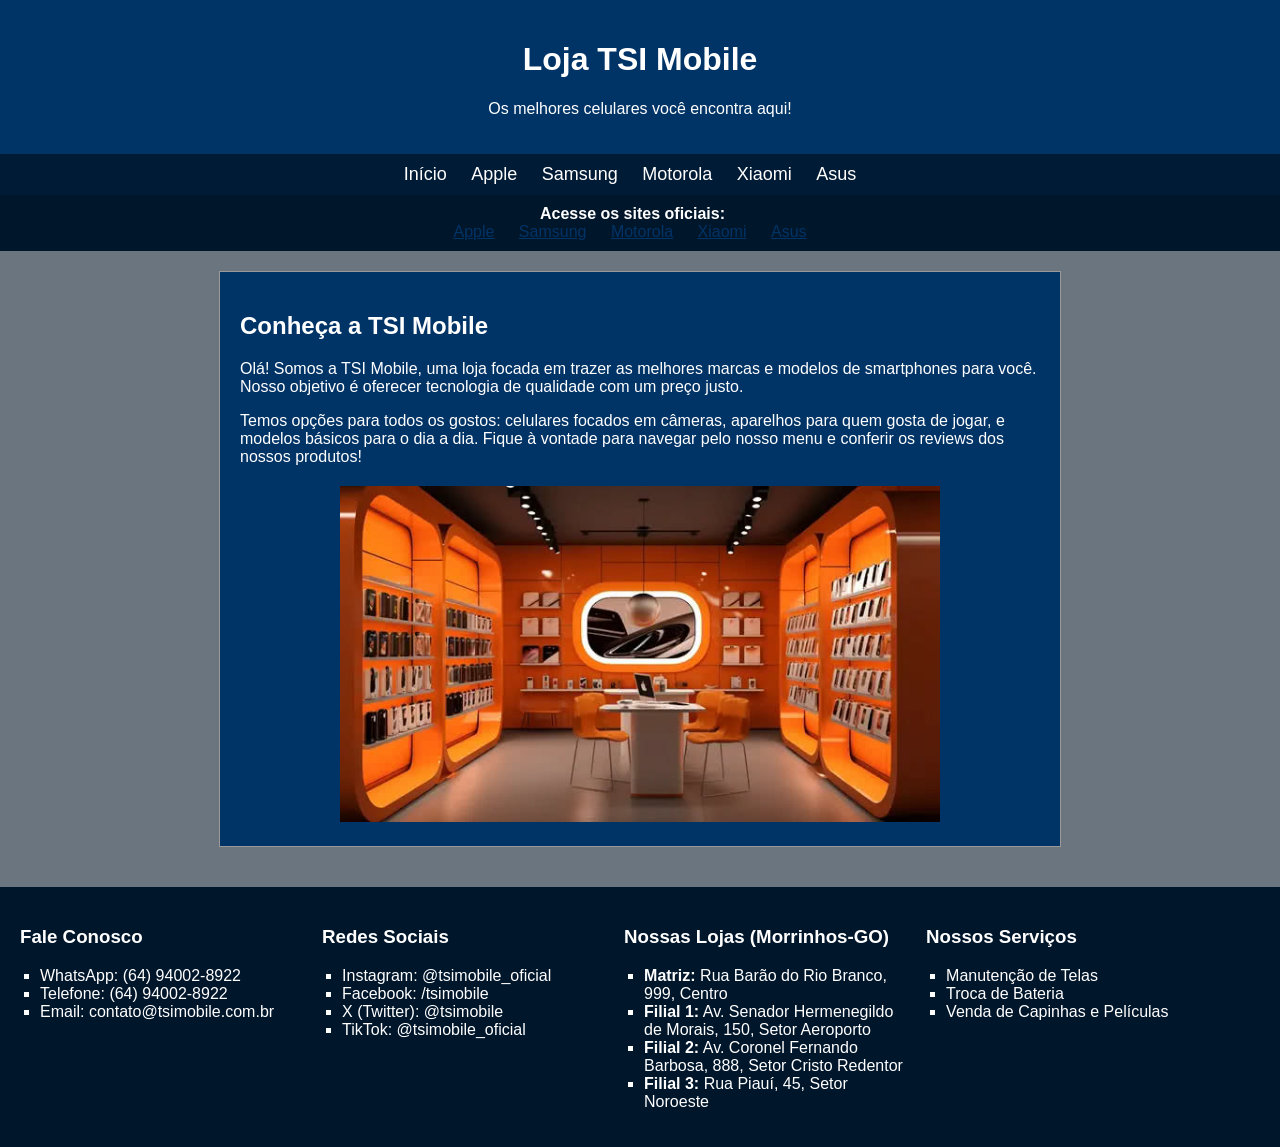
<file: index.html>
<!DOCTYPE html>
<html lang="pt-br">
<head>
    <meta charset="UTF-8">
    <title>TSI Mobile - Início</title>
    <link rel="stylesheet" href="css/style.css">

</head>
<body>

    <header>
        <h1>Loja TSI Mobile</h1>
        <p>Os melhores celulares você encontra aqui!</p>
    </header>

    <nav class="menu-principal">
        <ul>
            <li><a href="index.html">Início</a></li>
            <li><a href="pages/apple.html">Apple</a></li>
            <li><a href="pages/samsung.html">Samsung</a></li>
            <li><a href="pages/motorola.html">Motorola</a></li>
            <li><a href="pages/xiaomi.html">Xiaomi</a></li>
            <li><a href="pages/asus.html">Asus</a></li>
        </ul>
    </nav>

    <nav class="menu-marcas">
        <p>Acesse os sites oficiais:</p>
        <ul>
            <li><a href="https://www.apple.com/br/" target="_blank">Apple</a></li>
            <li><a href="https://www.samsung.com/br/" target="_blank">Samsung</a></li>
            <li><a href="https://www.motorola.com.br/" target="_blank">Motorola</a></li>
            <li><a href="https://www.mi.com/br/" target="_blank">Xiaomi</a></li>
            <li><a href="https://www.asus.com/br/" target="_blank">Asus</a></li>
        </ul>
    </nav>

    <main>
        <h2>Conheça a TSI Mobile</h2>
        <p>Olá! Somos a TSI Mobile, uma loja focada em trazer as melhores marcas e modelos de smartphones para você. Nosso objetivo é oferecer tecnologia de qualidade com um preço justo.</p>
        <p>Temos opções para todos os gostos: celulares focados em câmeras, aparelhos para quem gosta de jogar, e modelos básicos para o dia a dia. Fique à vontade para navegar pelo nosso menu e conferir os reviews dos nossos produtos!</p>
        
        <div class="imagem-loja">
            <img src="images/loja.jpg" alt="Foto da frente da nossa loja" width="600">
        </div>
    </main>

<footer>
        <div class="coluna-rodape">
            <h3>Fale Conosco</h3>
            <ul>
                <li>WhatsApp: (64) 94002-8922</li>
                <li>Telefone: (64) 94002-8922</li>
                <li>Email: contato@tsimobile.com.br</li>
            </ul>
        </div>
        <div class="coluna-rodape">
            <h3>Redes Sociais</h3>
            <ul>
                <li><a href="#">Instagram: @tsimobile_oficial</a></li>
                <li><a href="#">Facebook: /tsimobile</a></li>
                <li><a href="#">X (Twitter): @tsimobile</a></li>
                <li><a href="#">TikTok: @tsimobile_oficial</a></li>
            </ul>
        </div>
        <div class="coluna-rodape">
            <h3>Nossas Lojas (Morrinhos-GO)</h3>
            <ul>
                <li><strong>Matriz:</strong> Rua Barão do Rio Branco, 999, Centro</li>
                <li><strong>Filial 1:</strong> Av. Senador Hermenegildo de Morais, 150, Setor Aeroporto</li>
                <li><strong>Filial 2:</strong> Av. Coronel Fernando Barbosa, 888, Setor Cristo Redentor</li>
                <li><strong>Filial 3:</strong> Rua Piauí, 45, Setor Noroeste</li>
            </ul>
        </div>
        <div class="coluna-rodape">
            <h3>Nossos Serviços</h3>
            <ul>
                <li><a href="#">Manutenção de Telas</a></li>
                <li><a href="#">Troca de Bateria</a></li>
                <li><a href="#">Venda de Capinhas e Películas</a></li>
            </ul>
        </div>
    </footer>

</body>
</html>
</file>
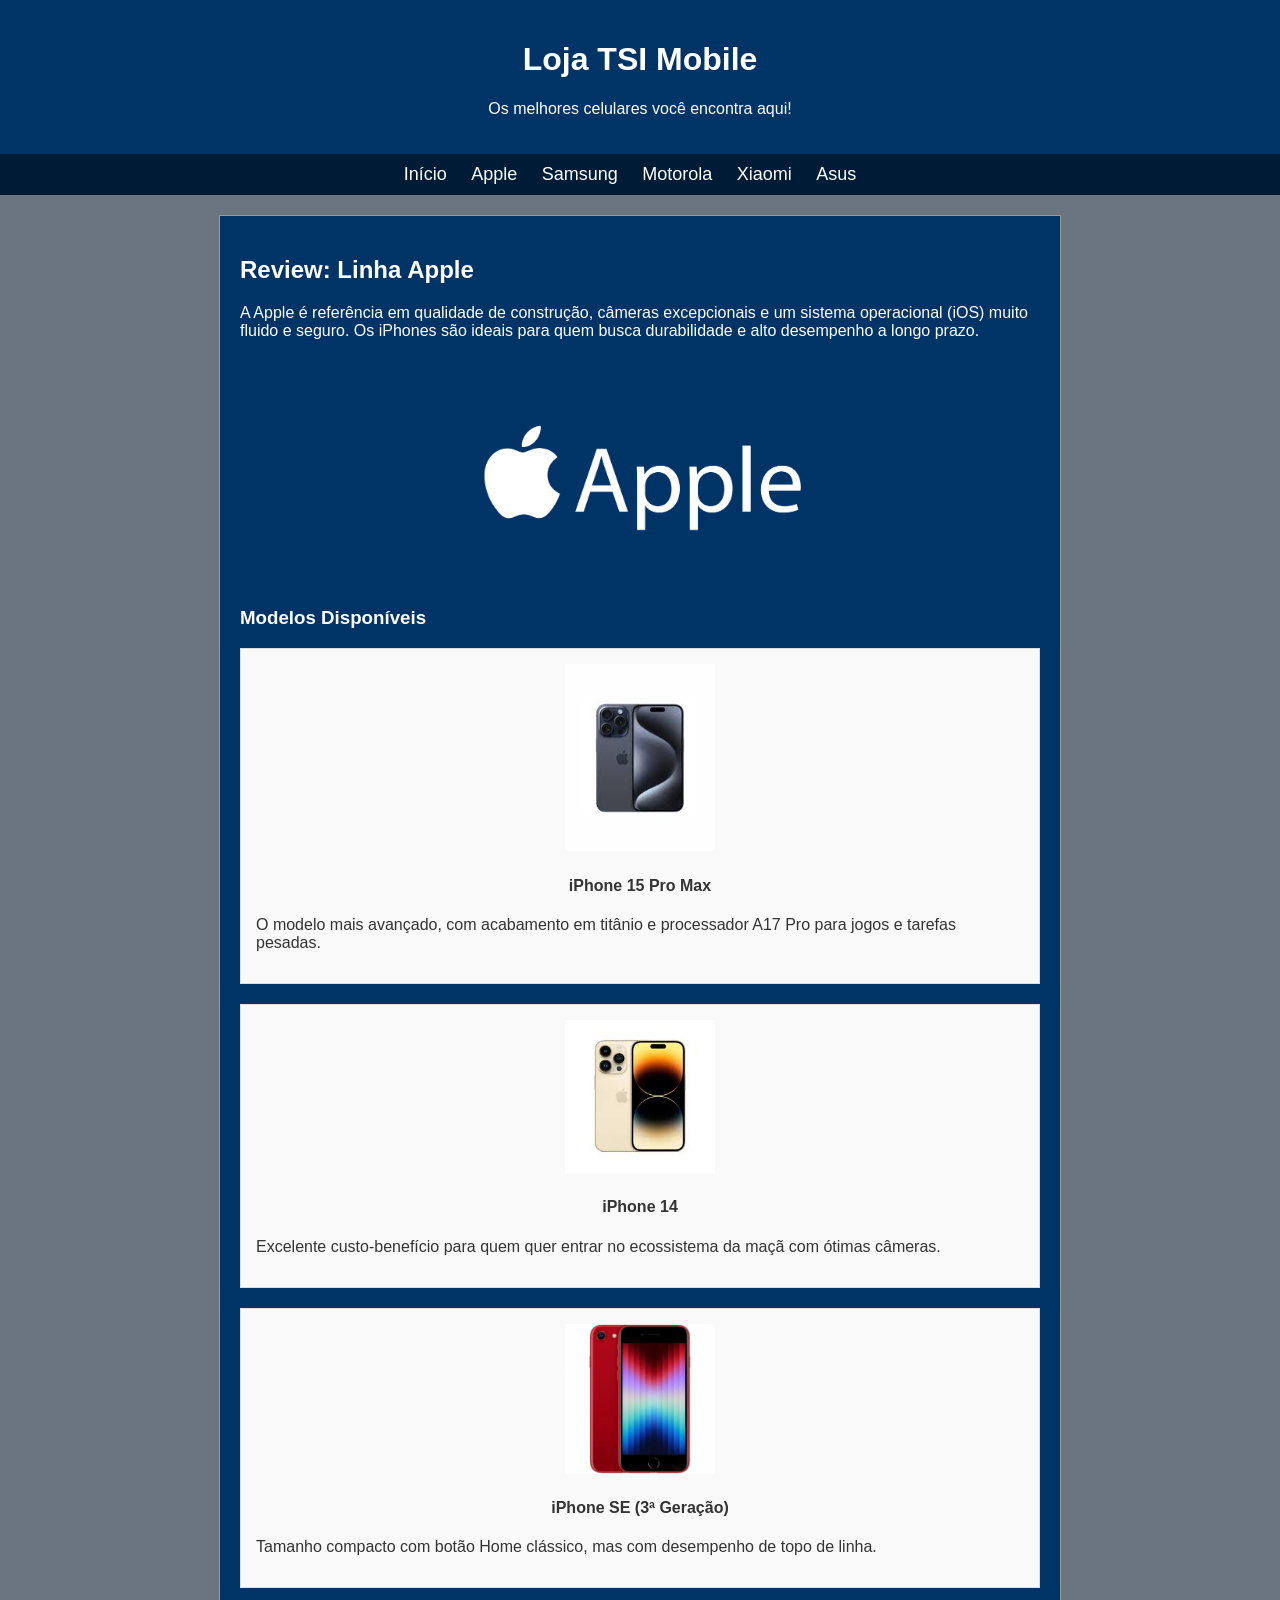
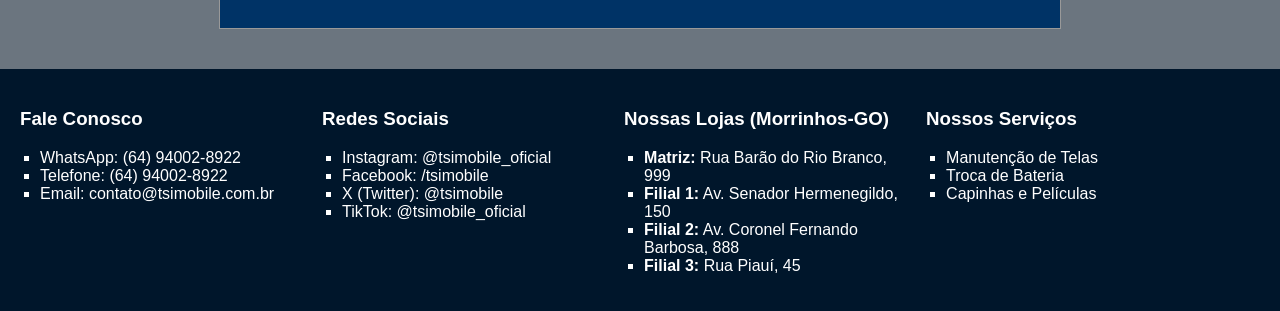
<file: pages/apple.html>
<!DOCTYPE html>
<html lang="pt-br">
<head>
    <meta charset="UTF-8">
    <title>TSI Mobile - Apple</title>
    <!-- O ../ faz o arquivo sair da pasta pages para achar a pasta css -->
    <link rel="stylesheet" href="../css/style.css">
</head>
<body>

    <header>
        <h1>Loja TSI Mobile</h1>
        <p>Os melhores celulares você encontra aqui!</p>
    </header>

    <nav class="menu-principal">
        <ul>
            <li><a href="../index.html">Início</a></li>
            <li><a href="apple.html">Apple</a></li>
            <li><a href="samsung.html">Samsung</a></li>
            <li><a href="motorola.html">Motorola</a></li>
            <li><a href="xiaomi.html">Xiaomi</a></li>
            <li><a href="asus.html">Asus</a></li>
        </ul>
    </nav>
    <!-- A página secundária NÃO tem o menu-marcas -->

    <main>
        <h2>Review: Linha Apple</h2>
        <p>A Apple é referência em qualidade de construção, câmeras excepcionais e um sistema operacional (iOS) muito fluido e seguro. Os iPhones são ideais para quem busca durabilidade e alto desempenho a longo prazo.</p>
        
        <div class="imagem-loja">
            <img src="../images/banner-apple.png" alt="Logo Apple" width="400">
        </div>

        <h3>Modelos Disponíveis</h3>

        <div class="produto">
            <img src="../images/iphone15.jpg" alt="iPhone 15" width="150">
            <h4>iPhone 15 Pro Max</h4>
            <p>O modelo mais avançado, com acabamento em titânio e processador A17 Pro para jogos e tarefas pesadas.</p>
        </div>

        <div class="produto">
            <img src="../images/iphone14.jpg" alt="iPhone 14" width="150">
            <h4>iPhone 14</h4>
            <p>Excelente custo-benefício para quem quer entrar no ecossistema da maçã com ótimas câmeras.</p>
        </div>

        <div class="produto">
            <img src="../images/iphonese.jpg" alt="iPhone SE" width="150">
            <h4>iPhone SE (3ª Geração)</h4>
            <p>Tamanho compacto com botão Home clássico, mas com desempenho de topo de linha.</p>
        </div>
    </main>

    <!-- O rodapé continua igual, apenas mantive a estrutura que você criou -->
    <footer>
        <div class="coluna-rodape">
            <h3>Fale Conosco</h3>
            <ul>
                <li>WhatsApp: (64) 94002-8922</li>
                <li>Telefone: (64) 94002-8922</li>
                <li>Email: contato@tsimobile.com.br</li>
            </ul>
        </div>
        <div class="coluna-rodape">
            <h3>Redes Sociais</h3>
            <ul>
                <li><a href="#">Instagram: @tsimobile_oficial</a></li>
                <li><a href="#">Facebook: /tsimobile</a></li>
                <li><a href="#">X (Twitter): @tsimobile</a></li>
                <li><a href="#">TikTok: @tsimobile_oficial</a></li>
            </ul>
        </div>
        <div class="coluna-rodape">
            <h3>Nossas Lojas (Morrinhos-GO)</h3>
            <ul>
                <li><strong>Matriz:</strong> Rua Barão do Rio Branco, 999</li>
                <li><strong>Filial 1:</strong> Av. Senador Hermenegildo, 150</li>
                <li><strong>Filial 2:</strong> Av. Coronel Fernando Barbosa, 888</li>
                <li><strong>Filial 3:</strong> Rua Piauí, 45</li>
            </ul>
        </div>
        <div class="coluna-rodape">
            <h3>Nossos Serviços</h3>
            <ul>
                <li><a href="#">Manutenção de Telas</a></li>
                <li><a href="#">Troca de Bateria</a></li>
                <li><a href="#">Capinhas e Películas</a></li>
            </ul>
        </div>
    </footer>

</body>
</html>
</file>
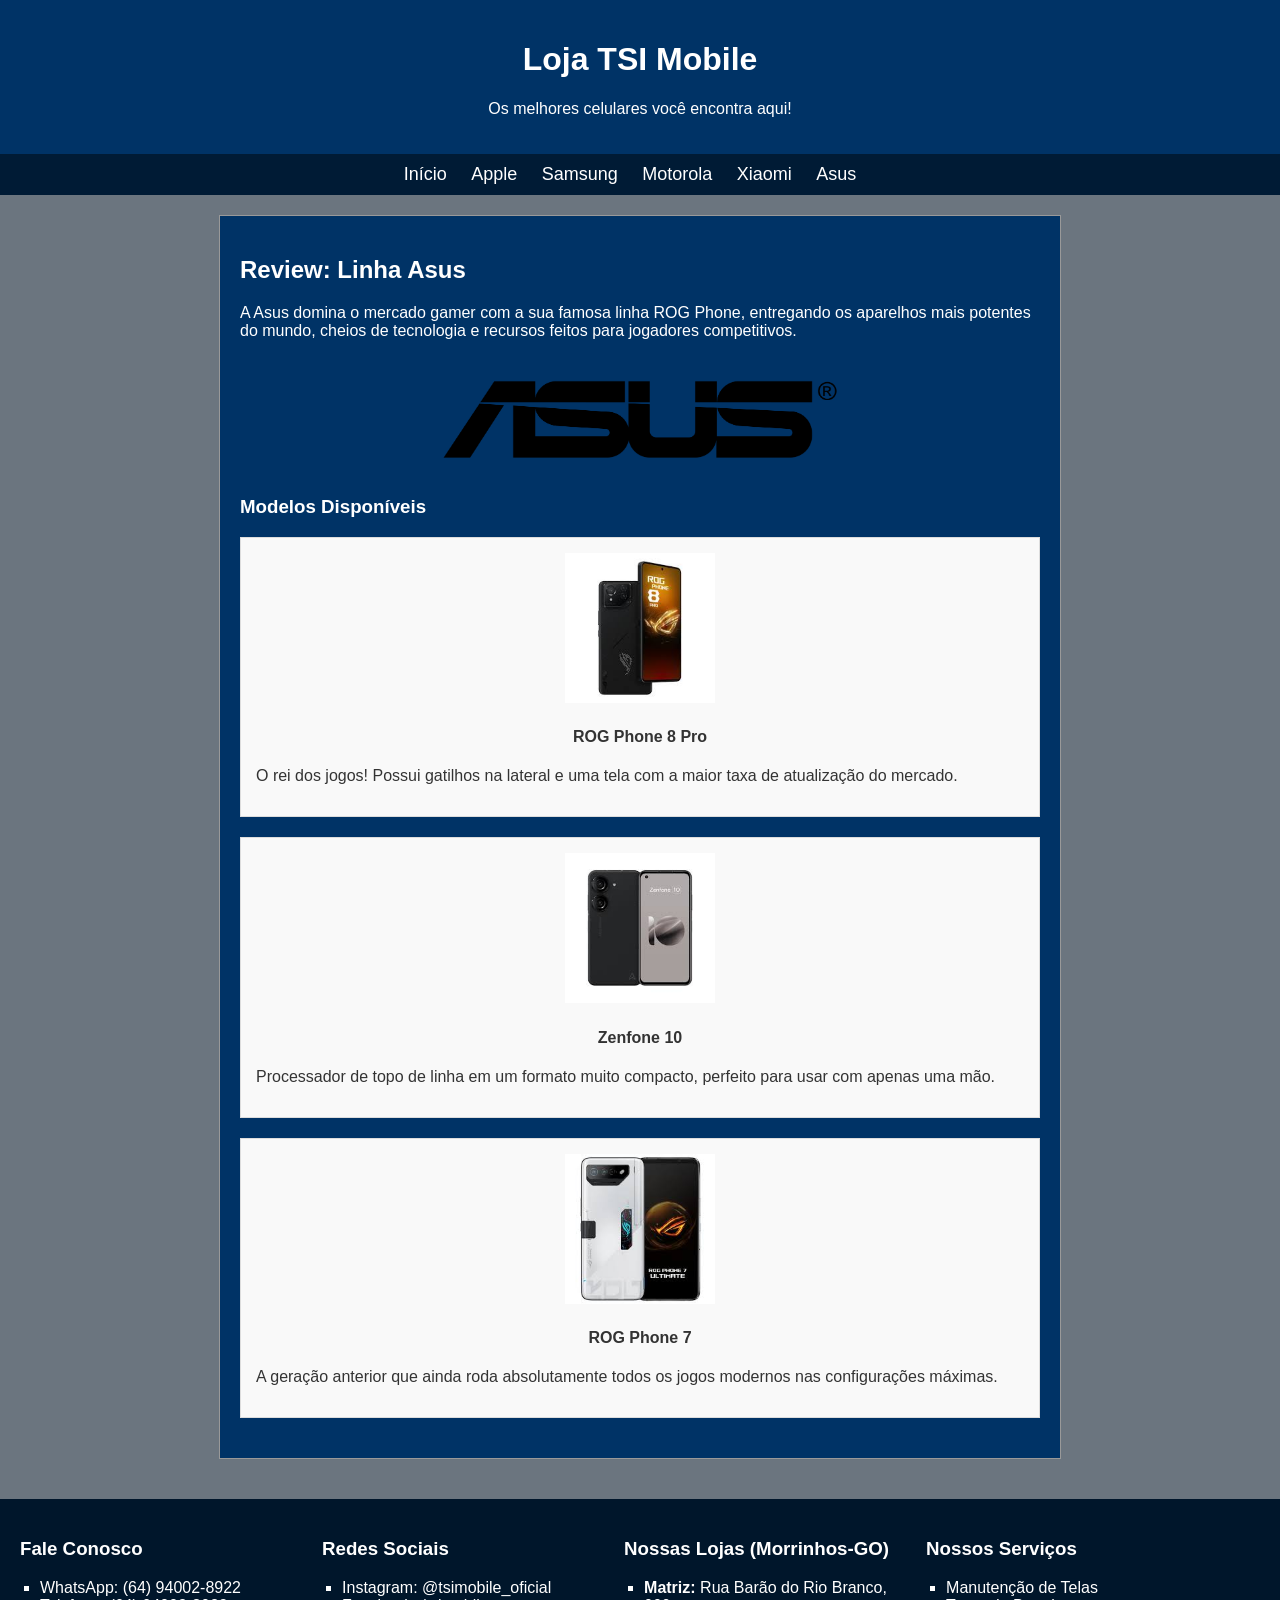
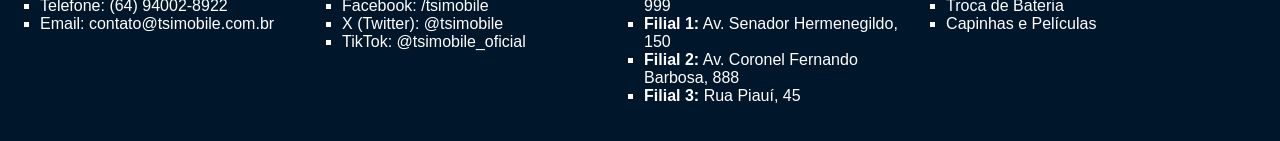
<file: pages/asus.html>
<!DOCTYPE html>
<html lang="pt-br">
<head>
    <meta charset="UTF-8">
    <title>TSI Mobile - Asus</title>
    <link rel="stylesheet" href="../css/style.css">
</head>
<body>

    <header>
        <h1>Loja TSI Mobile</h1>
        <p>Os melhores celulares você encontra aqui!</p>
    </header>

    <nav class="menu-principal">
        <ul>
            <li><a href="../index.html">Início</a></li>
            <li><a href="apple.html">Apple</a></li>
            <li><a href="samsung.html">Samsung</a></li>
            <li><a href="motorola.html">Motorola</a></li>
            <li><a href="xiaomi.html">Xiaomi</a></li>
            <li><a href="asus.html">Asus</a></li>
        </ul>
    </nav>

    <main>
        <h2>Review: Linha Asus</h2>
        <p>A Asus domina o mercado gamer com a sua famosa linha ROG Phone, entregando os aparelhos mais potentes do mundo, cheios de tecnologia e recursos feitos para jogadores competitivos.</p>
        
        <div class="imagem-loja">
            <img src="../images/banner-asus.png" alt="Logo Asus" width="400">
        </div>

        <h3>Modelos Disponíveis</h3>

        <div class="produto">
            <img src="../images/rog8.jpg" alt="ROG Phone 8" width="150">
            <h4>ROG Phone 8 Pro</h4>
            <p>O rei dos jogos! Possui gatilhos na lateral e uma tela com a maior taxa de atualização do mercado.</p>
        </div>

        <div class="produto">
            <img src="../images/zenfone10.jpg" alt="Zenfone 10" width="150">
            <h4>Zenfone 10</h4>
            <p>Processador de topo de linha em um formato muito compacto, perfeito para usar com apenas uma mão.</p>
        </div>

        <div class="produto">
            <img src="../images/rog7.jpg" alt="ROG Phone 7" width="150">
            <h4>ROG Phone 7</h4>
            <p>A geração anterior que ainda roda absolutamente todos os jogos modernos nas configurações máximas.</p>
        </div>
    </main>

    <footer>
        <div class="coluna-rodape">
            <h3>Fale Conosco</h3>
            <ul>
                <li>WhatsApp: (64) 94002-8922</li>
                <li>Telefone: (64) 94002-8922</li>
                <li>Email: contato@tsimobile.com.br</li>
            </ul>
        </div>
        <div class="coluna-rodape">
            <h3>Redes Sociais</h3>
            <ul>
                <li><a href="#">Instagram: @tsimobile_oficial</a></li>
                <li><a href="#">Facebook: /tsimobile</a></li>
                <li><a href="#">X (Twitter): @tsimobile</a></li>
                <li><a href="#">TikTok: @tsimobile_oficial</a></li>
            </ul>
        </div>
        <div class="coluna-rodape">
            <h3>Nossas Lojas (Morrinhos-GO)</h3>
            <ul>
                <li><strong>Matriz:</strong> Rua Barão do Rio Branco, 999</li>
                <li><strong>Filial 1:</strong> Av. Senador Hermenegildo, 150</li>
                <li><strong>Filial 2:</strong> Av. Coronel Fernando Barbosa, 888</li>
                <li><strong>Filial 3:</strong> Rua Piauí, 45</li>
            </ul>
        </div>
        <div class="coluna-rodape">
            <h3>Nossos Serviços</h3>
            <ul>
                <li><a href="#">Manutenção de Telas</a></li>
                <li><a href="#">Troca de Bateria</a></li>
                <li><a href="#">Capinhas e Películas</a></li>
            </ul>
        </div>
    </footer>

</body>
</html>
</file>
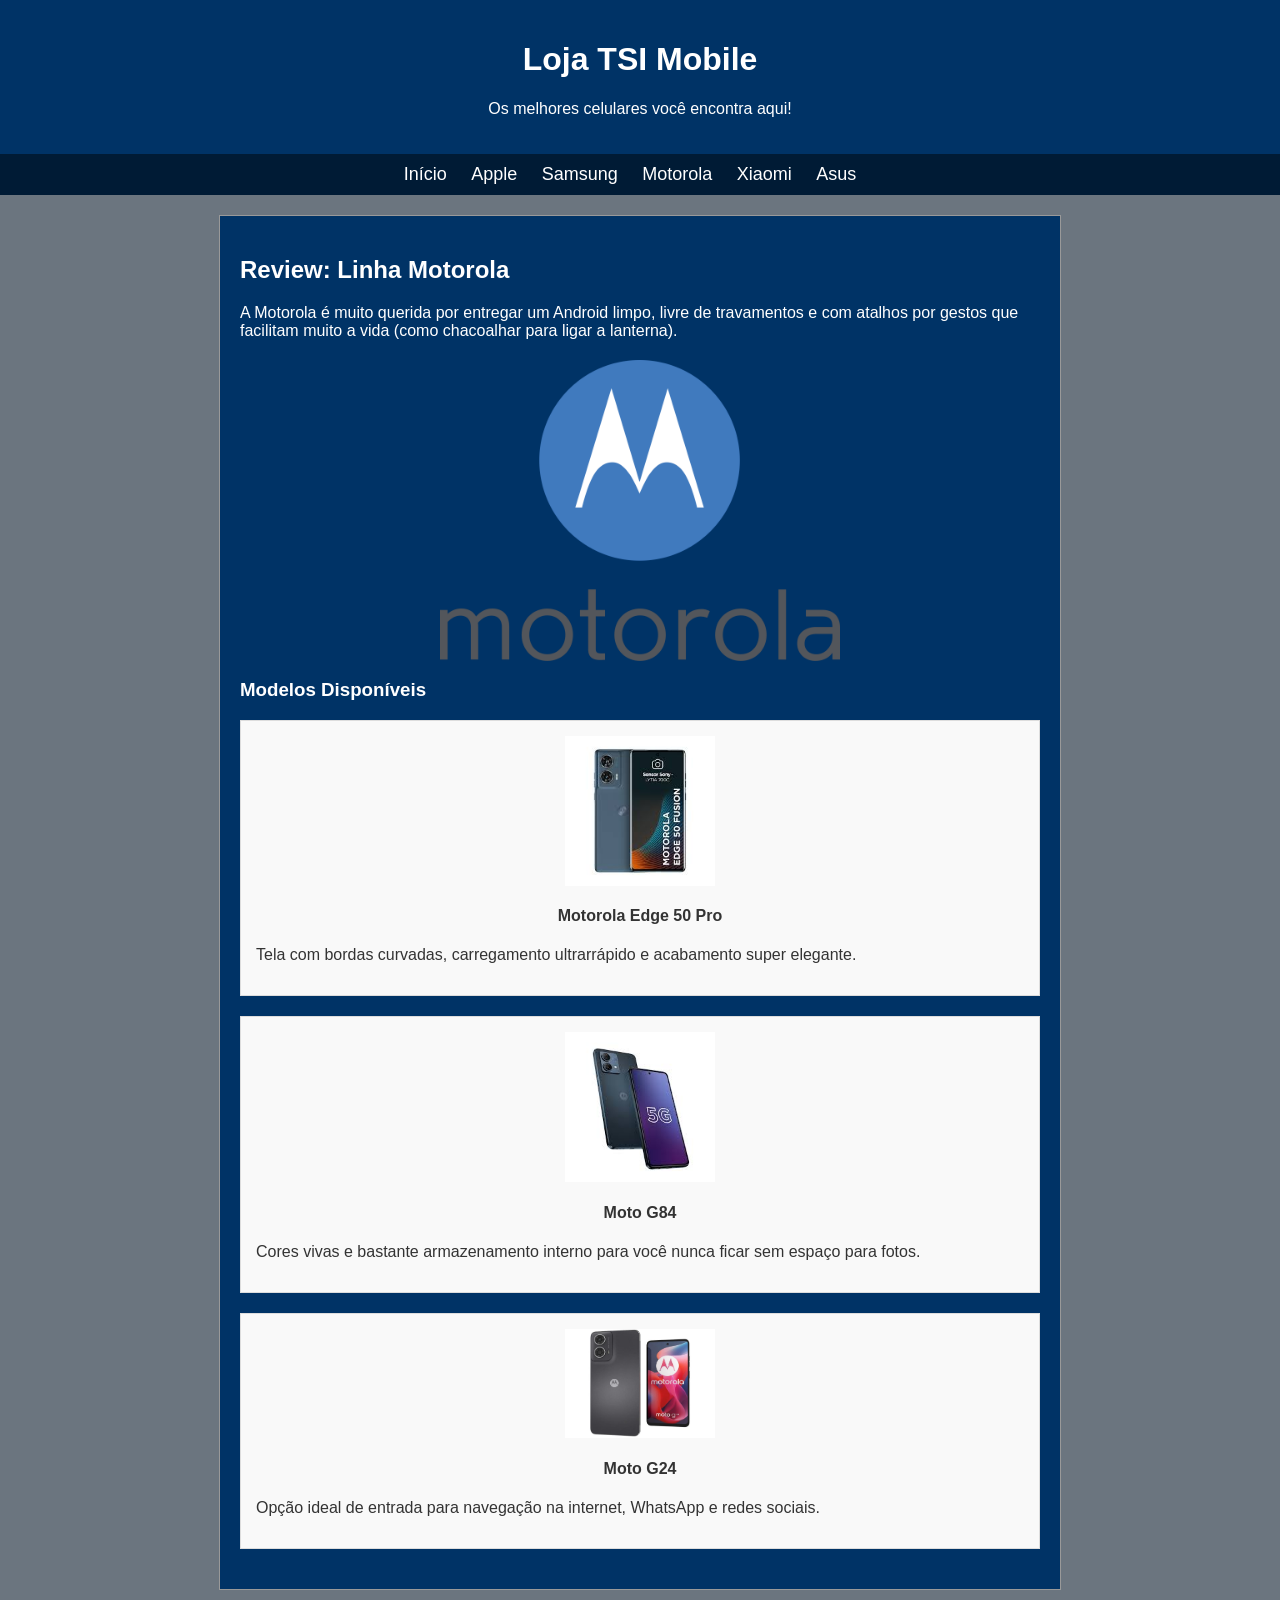
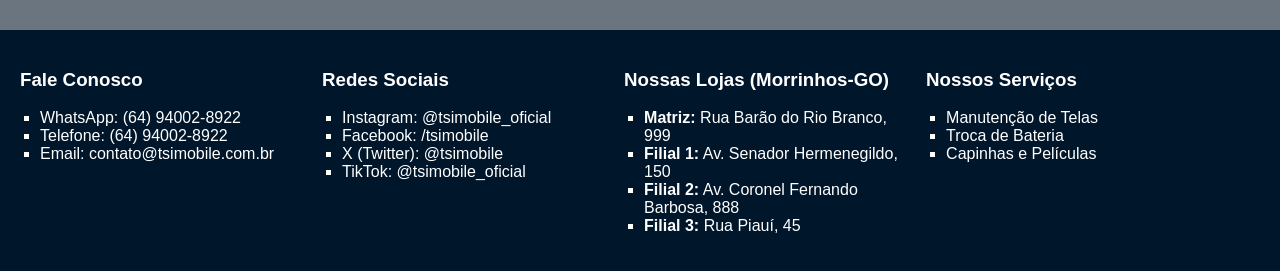
<file: pages/motorola.html>
<html lang="pt-br">
<head>
    <meta charset="UTF-8">
    <title>TSI Mobile - Motorola</title>
    <link rel="stylesheet" href="../css/style.css">
</head>
<body>

    <header>
        <h1>Loja TSI Mobile</h1>
        <p>Os melhores celulares você encontra aqui!</p>
    </header>

    <nav class="menu-principal">
        <ul>
            <li><a href="../index.html">Início</a></li>
            <li><a href="apple.html">Apple</a></li>
            <li><a href="samsung.html">Samsung</a></li>
            <li><a href="motorola.html">Motorola</a></li>
            <li><a href="xiaomi.html">Xiaomi</a></li>
            <li><a href="asus.html">Asus</a></li>
        </ul>
    </nav>

    <main>
        <h2>Review: Linha Motorola</h2>
        <p>A Motorola é muito querida por entregar um Android limpo, livre de travamentos e com atalhos por gestos que facilitam muito a vida (como chacoalhar para ligar a lanterna).</p>
        
        <div class="imagem-loja">
            <img src="../images/banner-motorola.png" alt="Logo Motorola" width="400">
        </div>

        <h3>Modelos Disponíveis</h3>

        <div class="produto">
            <img src="../images/edge50.jpg" alt="Edge 50" width="150">
            <h4>Motorola Edge 50 Pro</h4>
            <p>Tela com bordas curvadas, carregamento ultrarrápido e acabamento super elegante.</p>
        </div>

        <div class="produto">
            <img src="../images/g84.jpg" alt="Moto G84" width="150">
            <h4>Moto G84</h4>
            <p>Cores vivas e bastante armazenamento interno para você nunca ficar sem espaço para fotos.</p>
        </div>

        <div class="produto">
            <img src="../images/g24.jpg" alt="Moto G24" width="150">
            <h4>Moto G24</h4>
            <p>Opção ideal de entrada para navegação na internet, WhatsApp e redes sociais.</p>
        </div>
    </main>

    <footer>
        <div class="coluna-rodape">
            <h3>Fale Conosco</h3>
            <ul>
                <li>WhatsApp: (64) 94002-8922</li>
                <li>Telefone: (64) 94002-8922</li>
                <li>Email: contato@tsimobile.com.br</li>
            </ul>
        </div>
        <div class="coluna-rodape">
            <h3>Redes Sociais</h3>
            <ul>
                <li><a href="#">Instagram: @tsimobile_oficial</a></li>
                <li><a href="#">Facebook: /tsimobile</a></li>
                <li><a href="#">X (Twitter): @tsimobile</a></li>
                <li><a href="#">TikTok: @tsimobile_oficial</a></li>
            </ul>
        </div>
        <div class="coluna-rodape">
            <h3>Nossas Lojas (Morrinhos-GO)</h3>
            <ul>
                <li><strong>Matriz:</strong> Rua Barão do Rio Branco, 999</li>
                <li><strong>Filial 1:</strong> Av. Senador Hermenegildo, 150</li>
                <li><strong>Filial 2:</strong> Av. Coronel Fernando Barbosa, 888</li>
                <li><strong>Filial 3:</strong> Rua Piauí, 45</li>
            </ul>
        </div>
        <div class="coluna-rodape">
            <h3>Nossos Serviços</h3>
            <ul>
                <li><a href="#">Manutenção de Telas</a></li>
                <li><a href="#">Troca de Bateria</a></li>
                <li><a href="#">Capinhas e Películas</a></li>
            </ul>
        </div>
    </footer>

</body>
</html>
</file>
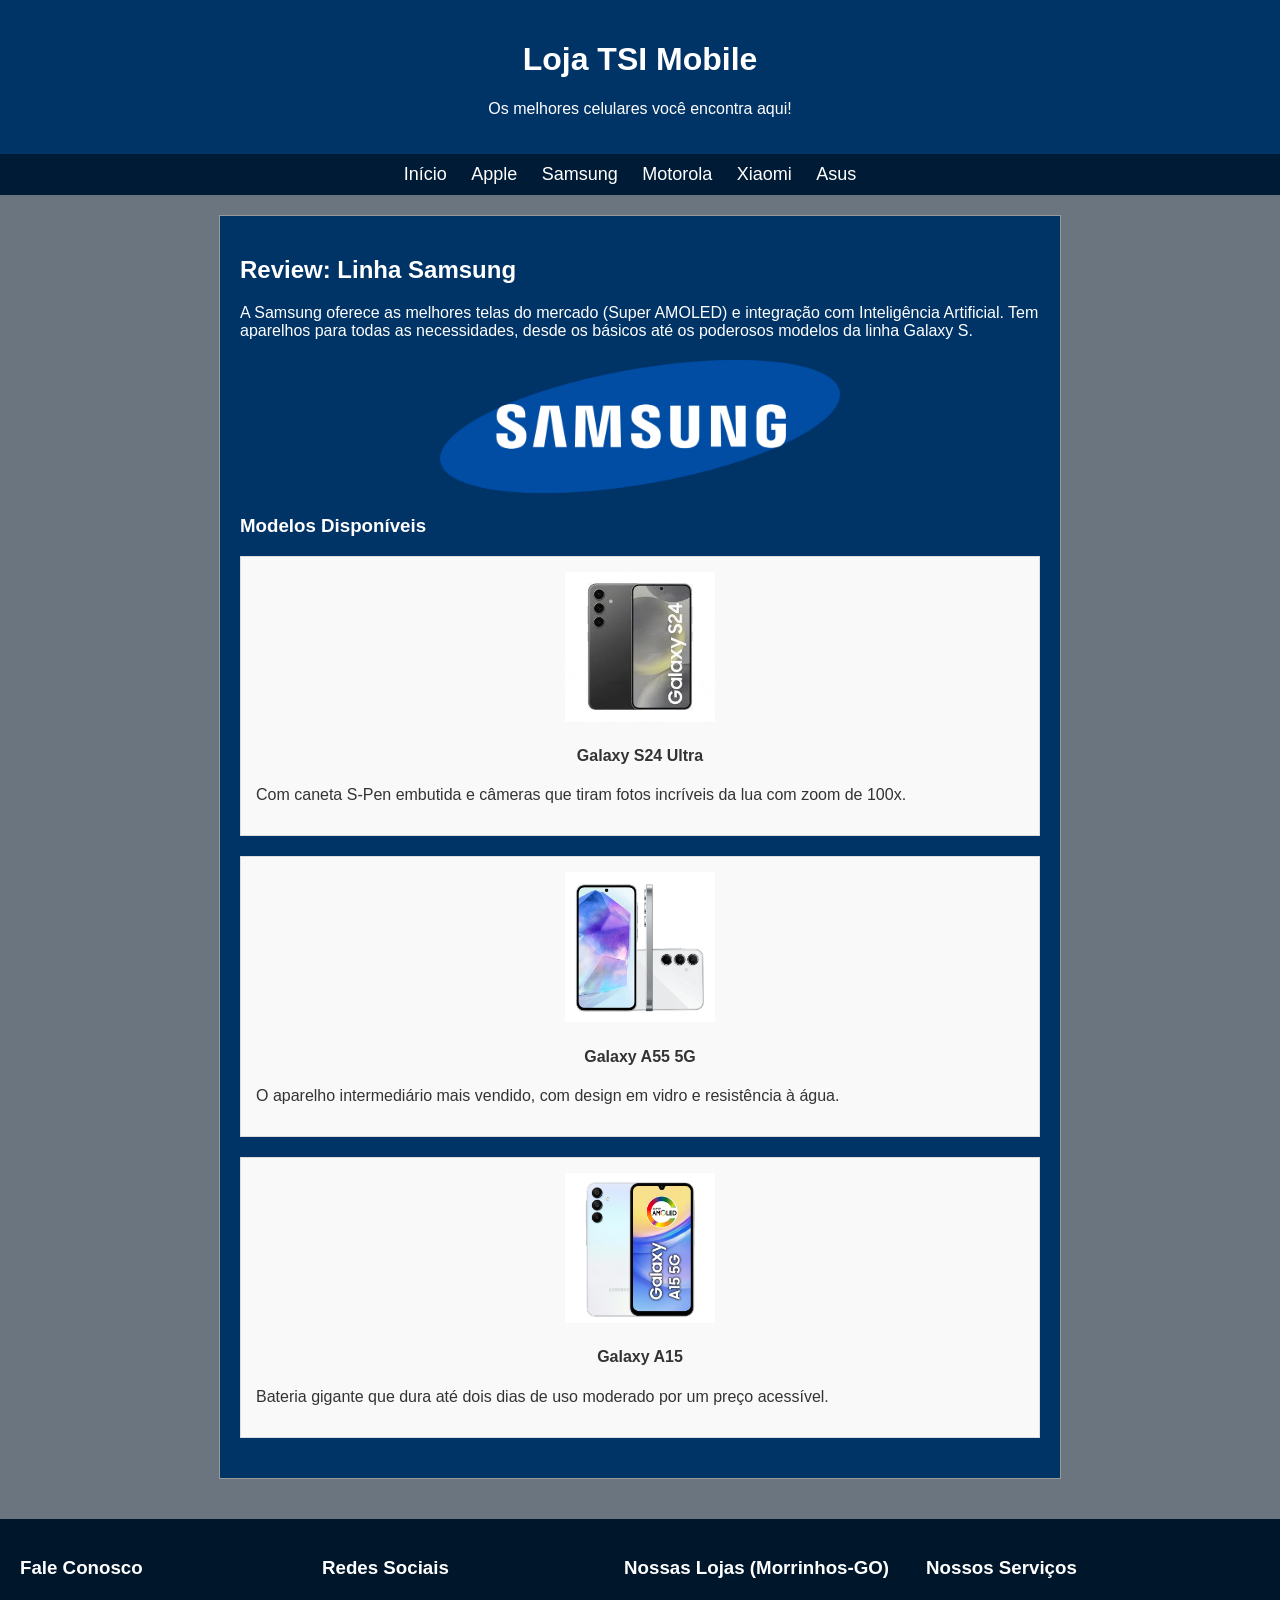
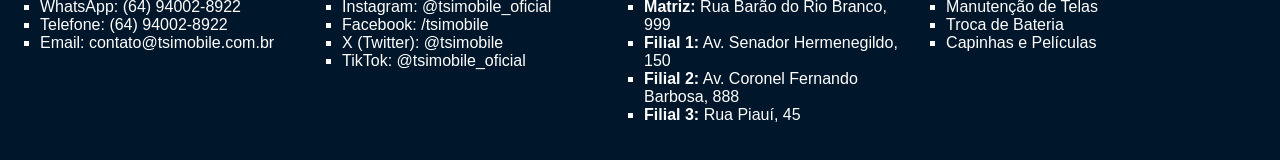
<file: pages/samsung.html>
<!DOCTYPE html>
<html lang="pt-br">
<head>
    <meta charset="UTF-8">
    <title>TSI Mobile - Samsung</title>
    <link rel="stylesheet" href="../css/style.css">
</head>
<body>

    <header>
        <h1>Loja TSI Mobile</h1>
        <p>Os melhores celulares você encontra aqui!</p>
    </header>

    <nav class="menu-principal">
        <ul>
            <li><a href="../index.html">Início</a></li>
            <li><a href="apple.html">Apple</a></li>
            <li><a href="samsung.html">Samsung</a></li>
            <li><a href="motorola.html">Motorola</a></li>
            <li><a href="xiaomi.html">Xiaomi</a></li>
            <li><a href="asus.html">Asus</a></li>
        </ul>
    </nav>

    <main>
        <h2>Review: Linha Samsung</h2>
        <p>A Samsung oferece as melhores telas do mercado (Super AMOLED) e integração com Inteligência Artificial. Tem aparelhos para todas as necessidades, desde os básicos até os poderosos modelos da linha Galaxy S.</p>
        
        <div class="imagem-loja">
            <img src="../images/banner-samsung.png" alt="Logo Samsung" width="400">
        </div>

        <h3>Modelos Disponíveis</h3>

        <div class="produto">
            <img src="../images/s24.jpg" alt="Galaxy S24" width="150">
            <h4>Galaxy S24 Ultra</h4>
            <p>Com caneta S-Pen embutida e câmeras que tiram fotos incríveis da lua com zoom de 100x.</p>
        </div>

        <div class="produto">
            <img src="../images/a55.jpg" alt="Galaxy A55" width="150">
            <h4>Galaxy A55 5G</h4>
            <p>O aparelho intermediário mais vendido, com design em vidro e resistência à água.</p>
        </div>

        <div class="produto">
            <img src="../images/a15.jpg" alt="Galaxy A15" width="150">
            <h4>Galaxy A15</h4>
            <p>Bateria gigante que dura até dois dias de uso moderado por um preço acessível.</p>
        </div>
    </main>

    <footer>
        <div class="coluna-rodape">
            <h3>Fale Conosco</h3>
            <ul>
                <li>WhatsApp: (64) 94002-8922</li>
                <li>Telefone: (64) 94002-8922</li>
                <li>Email: contato@tsimobile.com.br</li>
            </ul>
        </div>
        <div class="coluna-rodape">
            <h3>Redes Sociais</h3>
            <ul>
                <li><a href="#">Instagram: @tsimobile_oficial</a></li>
                <li><a href="#">Facebook: /tsimobile</a></li>
                <li><a href="#">X (Twitter): @tsimobile</a></li>
                <li><a href="#">TikTok: @tsimobile_oficial</a></li>
            </ul>
        </div>
        <div class="coluna-rodape">
            <h3>Nossas Lojas (Morrinhos-GO)</h3>
            <ul>
                <li><strong>Matriz:</strong> Rua Barão do Rio Branco, 999</li>
                <li><strong>Filial 1:</strong> Av. Senador Hermenegildo, 150</li>
                <li><strong>Filial 2:</strong> Av. Coronel Fernando Barbosa, 888</li>
                <li><strong>Filial 3:</strong> Rua Piauí, 45</li>
            </ul>
        </div>
        <div class="coluna-rodape">
            <h3>Nossos Serviços</h3>
            <ul>
                <li><a href="#">Manutenção de Telas</a></li>
                <li><a href="#">Troca de Bateria</a></li>
                <li><a href="#">Capinhas e Películas</a></li>
            </ul>
        </div>
    </footer>

</body>
</html>
</file>
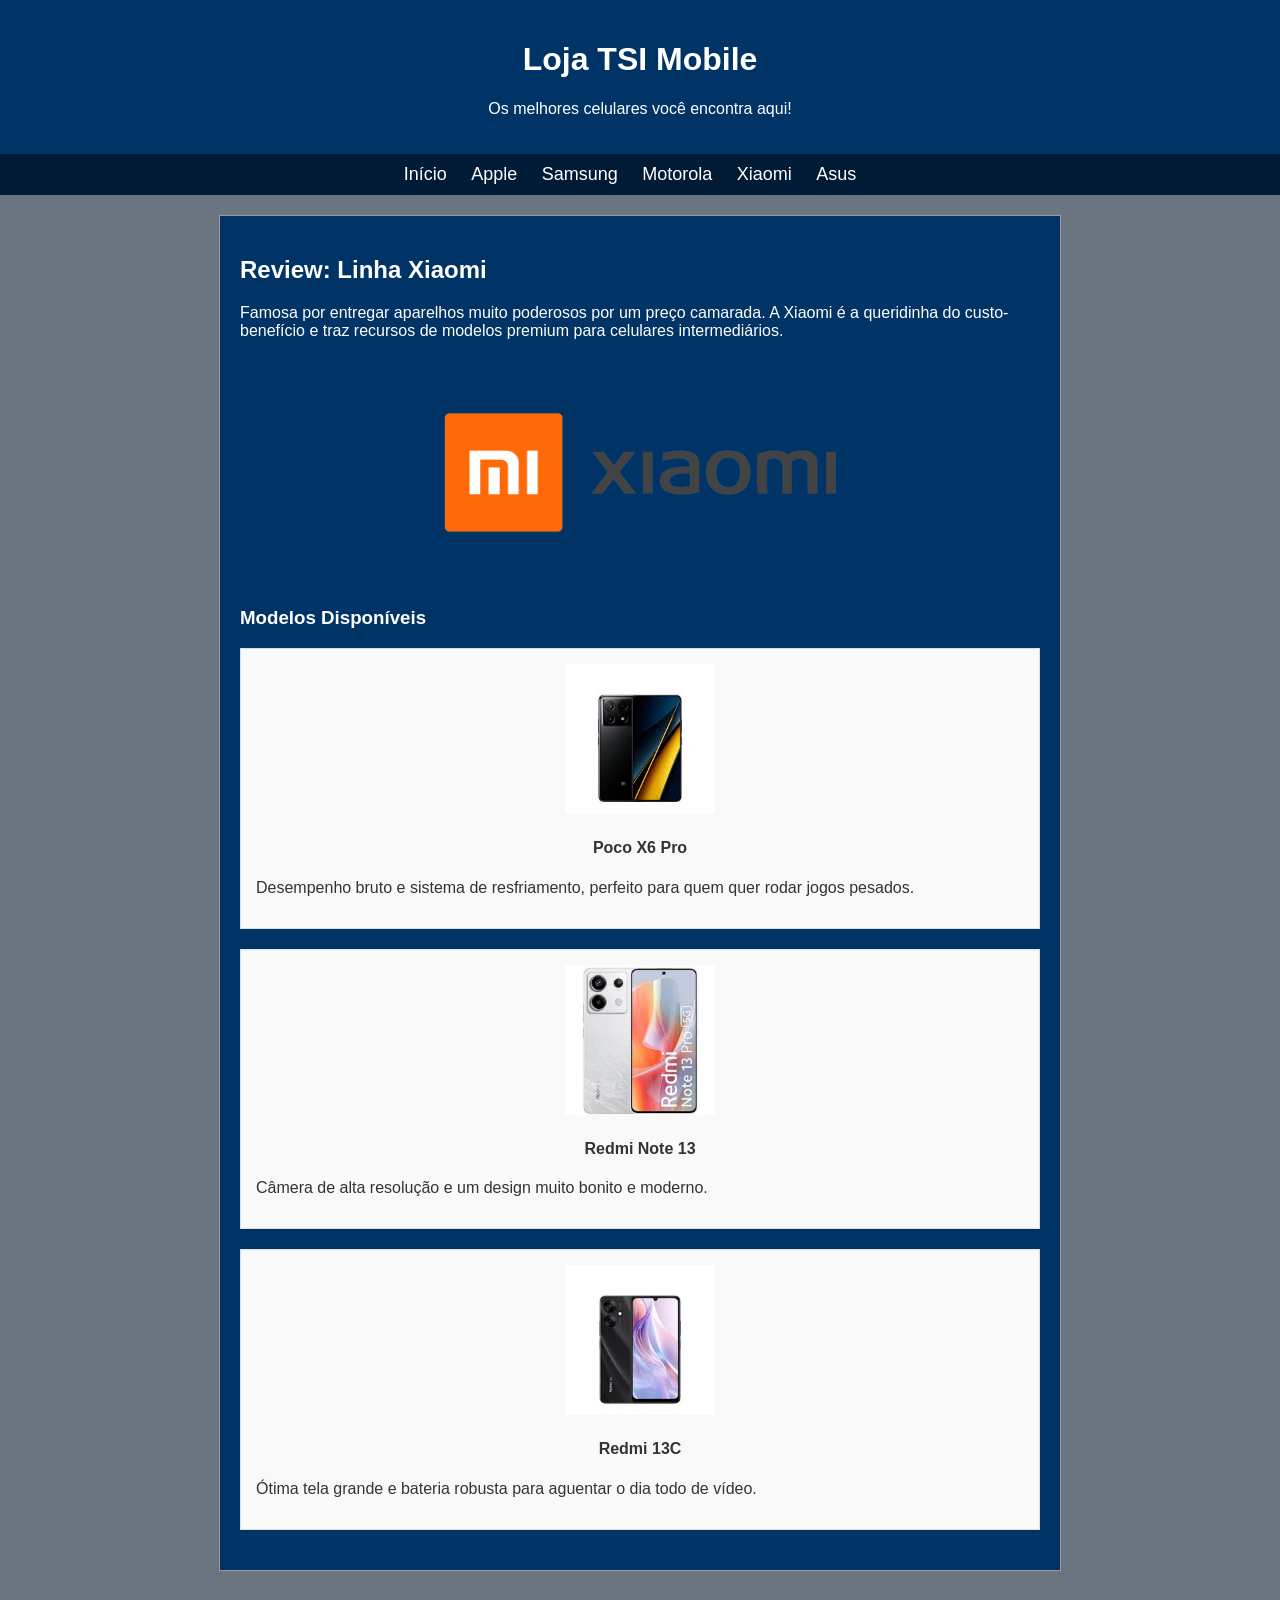
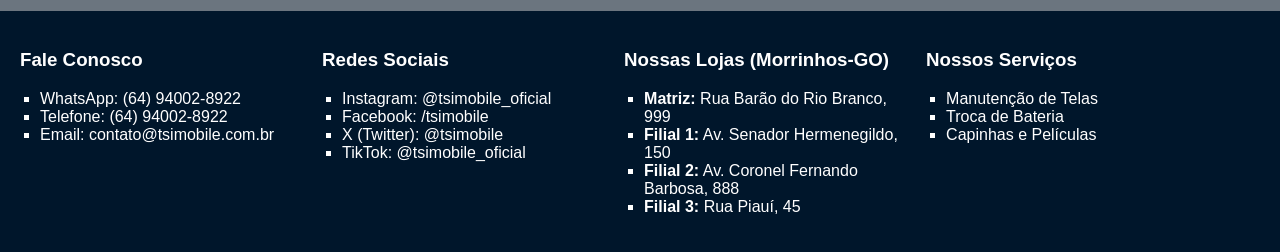
<file: pages/xiaomi.html>
<!DOCTYPE html>
<html lang="pt-br">
<head>
    <meta charset="UTF-8">
    <title>TSI Mobile - Xiaomi</title>
    <link rel="stylesheet" href="../css/style.css">
</head>
<body>

    <header>
        <h1>Loja TSI Mobile</h1>
        <p>Os melhores celulares você encontra aqui!</p>
    </header>

    <nav class="menu-principal">
        <ul>
            <li><a href="../index.html">Início</a></li>
            <li><a href="apple.html">Apple</a></li>
            <li><a href="samsung.html">Samsung</a></li>
            <li><a href="motorola.html">Motorola</a></li>
            <li><a href="xiaomi.html">Xiaomi</a></li>
            <li><a href="asus.html">Asus</a></li>
        </ul>
    </nav>

    <main>
        <h2>Review: Linha Xiaomi</h2>
        <p>Famosa por entregar aparelhos muito poderosos por um preço camarada. A Xiaomi é a queridinha do custo-benefício e traz recursos de modelos premium para celulares intermediários.</p>
        
        <div class="imagem-loja">
            <img src="../images/banner-xiaomi.png" alt="Logo Xiaomi" width="400">
        </div>

        <h3>Modelos Disponíveis</h3>

        <div class="produto">
            <img src="../images/poco-x6.jpg" alt="Poco X6" width="150">
            <h4>Poco X6 Pro</h4>
            <p>Desempenho bruto e sistema de resfriamento, perfeito para quem quer rodar jogos pesados.</p>
        </div>

        <div class="produto">
            <img src="../images/redmi-note-13.jpg" alt="Redmi Note 13" width="150">
            <h4>Redmi Note 13</h4>
            <p>Câmera de alta resolução e um design muito bonito e moderno.</p>
        </div>

        <div class="produto">
            <img src="../images/redmi-13c.jpg" alt="Redmi 13C" width="150">
            <h4>Redmi 13C</h4>
            <p>Ótima tela grande e bateria robusta para aguentar o dia todo de vídeo.</p>
        </div>
    </main>

    <footer>
        <div class="coluna-rodape">
            <h3>Fale Conosco</h3>
            <ul>
                <li>WhatsApp: (64) 94002-8922</li>
                <li>Telefone: (64) 94002-8922</li>
                <li>Email: contato@tsimobile.com.br</li>
            </ul>
        </div>
        <div class="coluna-rodape">
            <h3>Redes Sociais</h3>
            <ul>
                <li><a href="#">Instagram: @tsimobile_oficial</a></li>
                <li><a href="#">Facebook: /tsimobile</a></li>
                <li><a href="#">X (Twitter): @tsimobile</a></li>
                <li><a href="#">TikTok: @tsimobile_oficial</a></li>
            </ul>
        </div>
        <div class="coluna-rodape">
            <h3>Nossas Lojas (Morrinhos-GO)</h3>
            <ul>
                <li><strong>Matriz:</strong> Rua Barão do Rio Branco, 999</li>
                <li><strong>Filial 1:</strong> Av. Senador Hermenegildo, 150</li>
                <li><strong>Filial 2:</strong> Av. Coronel Fernando Barbosa, 888</li>
                <li><strong>Filial 3:</strong> Rua Piauí, 45</li>
            </ul>
        </div>
        <div class="coluna-rodape">
            <h3>Nossos Serviços</h3>
            <ul>
                <li><a href="#">Manutenção de Telas</a></li>
                <li><a href="#">Troca de Bateria</a></li>
                <li><a href="#">Capinhas e Películas</a></li>
            </ul>
        </div>
    </footer>

</body>
</html>
</file>
<file: css/style.css>
/* Estilos Gerais */
body {
    font-family: Arial, sans-serif;
    margin: 0;
    padding: 0;
    background-color: #6b757f;
    color: #ffffff;
}

header {
    background-color: #003366;
    color: white;
    padding: 20px;
    text-align: center;
}

/* Menus */
.menu-principal {
    background-color: #001b35;
    padding: 10px;
    text-align: center;
}

.menu-principal ul, .menu-marcas ul {
    list-style-type: none;
    padding: 0;
    margin: 0;
}

.menu-principal li, .menu-marcas li {
    display: inline;
    margin-right: 20px;
}

.menu-principal a {
    color: white;
    text-decoration: none;
    font-size: 18px;
}

.menu-marcas {
    background-color: #00162b;
    padding: 10px;
    text-align: center;
}

.menu-marcas p {
    display: inline;
    margin-right: 15px;
    font-weight: bold;
}

.menu-marcas a {
    color: #003366;
    text-decoration: underline;
}

main {
    background-color: #003366;
    max-width: 800px;
    margin: 20px auto; 
    padding: 20px;
    border: 1px solid #999999;
}

.imagem-loja {
    text-align: center;
    margin-top: 20px;
}

.produto {
    border: 1px solid #dddddd;
    padding: 15px;
    margin-bottom: 20px;
    background-color: #f9f9f9;
    text-align: center;
    color: #333333;
}

.produto p {
    text-align: left;
}

/* Rodapé */
footer {
    background-color: #00162b;
    color: white;
    padding: 20px;
    margin-top: 40px;
}

.coluna-rodape {
    display: inline-block;
    vertical-align: top;
    width: 23%;
    margin-right: 1%;
}

.coluna-rodape ul {
    list-style-type: square;
    padding-left: 20px;
}

.coluna-rodape a {
    color: white;
    text-decoration: none;
}

.coluna-rodape a:hover {
    text-decoration: underline;
}
</file>
